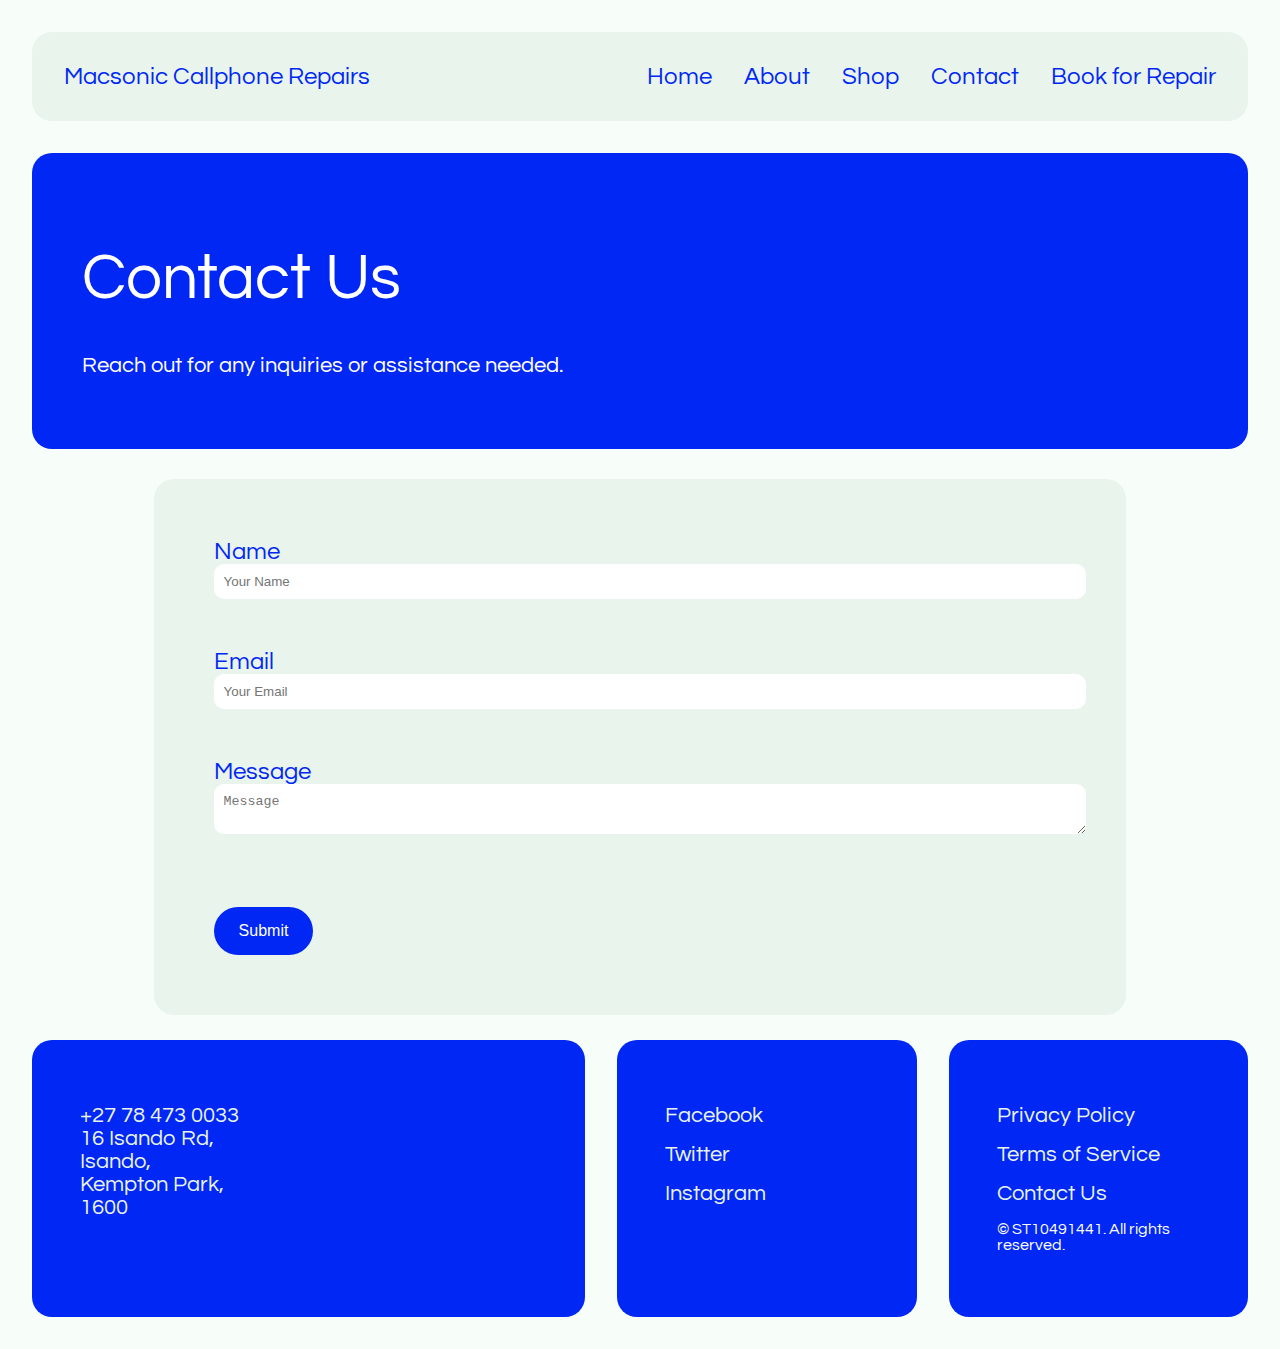
<file: contact.html>
<!DOCTYPE html>
<html lang="en">

<head>
  <meta charset="UTF-8">
  <meta name="viewport" content="width=device-width, initial-scale=1.0">
  <link rel="preconnect" href="https://fonts.googleapis.com">
  <link rel="preconnect" href="https://fonts.gstatic.com" crossorigin>
  <link href="https://fonts.googleapis.com/css2?family=Questrial&display=swap" rel="stylesheet">
  <link rel="stylesheet" href="contact.css">
  <title>Contact</title>
</head>

<body>
  <header>
    <!--Navigation bar-->
    <nav class="nav-container">
      <div class="nav-content">
        <ul>
          <li><a href="index.html">Macsonic Callphone Repairs</a></li>
        </ul>
      </div>
      <hr id="divide">
      <div class="nav-content">
        <ul>
          <li><a href="index.html">Home</a></li>
          <li><a href="about_us.html">About</a></li>
          <li><a href="shop.html">Shop</a></li>
          <li><a href="contact.html">Contact</a></li>
          <li><a href="repair.html">Book for Repair</a></li>
        </ul>
      </div>
    </nav>
  </header>

  <!--Main content-->
  <main>
    <section class="contact">

      <div class="contact-heading">
        <h1>Contact Us</h1>
        <h3>Reach out for any inquiries or assistance needed.</h3>
      </div>

      <!--Contact form-->
      <div class="contact-form">
        <form>
          <label for="name">Name</label>
          <br>
          <input type="text" placeholder="Your Name" required>

          <br>
          <label for="email">Email</label>
          <br>
          <input type="email" placeholder="Your Email" required>

          <br>
          <label for="message">Message</label>
          <br>
          <textarea required name="message" placeholder="Message"></textarea>
          <br>
          <button class="submit-btn" type="submit"><a href="">Submit</a></button>
        </form>
      </div>
    </section>
  </main>

  <!--Footer section-->
  <footer>
    <div class="footer-content">
      <div class="footer-address">
        <ul>
          <li>+27 78 473 0033</li>
          <li>16 Isando Rd, </li>
          <li>Isando,</li>
          <li>Kempton Park,</li>
          <li>1600</li>
        </ul>
      </div>
      <div class="footer-socials">
        <ul>
          <li><a href="#"><i class="fa-brands fa-facebook fa-xs" style="color: #ffffff;"></i> Facebook</a></li>
          <br>
          <li><a href="#"><i class="fa-brands fa-x-twitter fa-xs" style="color: #ffffff;"></i> Twitter</a></li>
          <br>
          <li><a href="#"><i class="fa-brands fa-instagram fa-xs" style="color: #ffffff;"></i> Instagram</a></li>
        </ul>
      </div>
      <div class="footer-links">
        <ul>
          <li><a href="#">Privacy Policy</a></li>
          <br>
          <li><a href="#">Terms of Service</a></li>
          <br>
          <li><a href="#">Contact Us</a></li>
          <br>
          <li style="color: #ffffff;">&copy; ST10491441. All rights reserved.</li>
        </ul>
      </div>
    </div>
  </footer>
</body>

</html>
</file>
<file: contact.css>
body {
  font-family: "Questrial", sans-serif;
  background-color: #f7fef9;
  margin: 0%;
  padding: 2em;
}

.nav-container,
.contact-heading,
.contact-form,
.footer-address,
.footer-socials,
.footer-links {
  border-radius: 20px;
}


/*Navigation*/
.nav-container {
  display: flex;
  justify-content: space-between;
  background-color: #e9f4ec;
  padding: 2em;
  margin-bottom: 2em;
}

.nav-content ul {
  list-style: none;
  display: flex;
  gap: 2em;
  margin: 0%;
  padding: 0%;
}

.nav-content ul li a {
  color: #0027f4;
  font-size: 1.5rem;
  text-decoration: none;
}

#divide {
  display: none;
}

/*contact*/


.contact-form {
  background-color: #e9f4ec;
  width: 80%;
  display: flex;
  flex-direction: column;
  justify-content: center;
  margin: 0 auto;
}

.contact-form form {
  padding: 60px;
}

.contact-heading h1,
h3 {
  color: white;
}

.contact-heading h1 {
  font-size: 4rem;
  font-weight: 200;
}

.contact-heading {
  background-color: #0027f4;
  padding: 50px;
  margin-top: 30px;
  margin-bottom: 30px;
}

.contact-heading h3 {
  font-size: 1.4rem;
  font-weight: 200;
}

.contact-heading div {
  display: flex;
  flex-direction: column;
}

.contact-form form label {
  font-size: 1.5rem;
  color: #0027f4;
  /*
    margin-top: 10px;*/
}

.contact-form form input,
.contact-form form textarea {
  width: 100%;
  padding: 10px;
  margin-bottom: 50px;
  border-radius: 10px;
  border: none;
}

.submit-btn {
  padding: 15px 25px;
  background-color: #0027f4;
  border: none;
  border-radius: 50px;
  margin-top: 20px;
}

.submit-btn a {
  text-decoration: none;
  color: white;
  font-size: 1rem;
}

.submit-btn:hover {
  opacity: 0.8;
}

/*footer*/
.footer-content {
  display: flex;
  flex-direction: row;
  gap: 2em;
  width: 100%;
  margin-top: 1.55em;
}

.footer-address {
  padding: 3em;
  background-color: #0027f4;
  width: 45%;
}

.footer-links {
  background-color: #0027f4;
  width: 20%;
  padding: 3em;
}

.footer-socials {
  background-color: #0027f4;
  width: 20%;
  padding: 3em;
}

.footer-content div ul {
  list-style: none;
  padding: 0%;
}

.footer-links ul li a,
.footer-socials ul li a {
  text-decoration: none;
  color: #e9f4ec;
  font-size: 1.4rem;
}

.footer-address ul li {
  font-size: 1.4rem;
  color: #e9f4ec;
}

.footer-links ul li:nth-child(4) {
  margin-top: 5em;
  color: #e9f4ec;
}

/*MEDIA*/
@media (max-width: 768px) {

  body {
    padding: 0em;
  }

  .nav-container,
  .contact-heading,
  .contact-form,
  .footer-address,
  .footer-socials,
  .footer-links {
    border-radius: 2em 0em 0em 2em;
  }


  /*Navigation*/
  .nav-container {
    flex-direction: column;
    gap: 1.1em;
  }

  .nav-content ul {
    flex-direction: column;
    gap: .5em;
  }

  .nav-content:nth-of-type(2) {
    text-align: end;
  }

  .nav-content ul li a {
    font-size: 1.2rem;
  }

  #divide {
    display: block;
    height: .1em;
    border: none;
    background-color: #0027f4;
    width: 100%;
  }


  /*Contact*/
  .contact-form {
    padding: 2em 1em 1em 1em;
    width: auto;
  }

  .contact-heading h1 {
    font-size: 2rem;
  }

  .contact-heading h3 {
    font-size: 1rem;
  }

  .contact-heading iframe {
    width: 100%;
  }

  .contact-form form label {
    font-size: 1.2rem;
  }

  .contact-form form input,
  .contact-form form textarea {
    width: 90%;
    margin-bottom: 2em;
  }

  .submit-btn {
    padding: 1em 2em;
    border-radius: 3em;
  }

  .submit-btn a {
    font-size: 1rem;
  }


  /*Footer*/
  .footer-content {
    flex-direction: column;
    width: 100%;
    gap: .5em;
    margin-top: 2em;
  }

  .footer-address {
    padding: 1em;
    width: auto;
  }

  .footer-links {
    width: auto;
    padding: 1em;
  }

  .footer-socials {
    width: auto;
    padding: 1em;
  }

  .footer-address ul li,
  .footer-links ul li a,
  .footer-socials ul li a {
    font-size: 1rem;
  }
}

@media (min-width: 769px) and (max-width:1024px) {

  body {
    padding: 1em;
  }

  .contact-form {
    width: 100%;
  }


  /*Footer*/
  .footer-content {
    flex-direction: row;
    justify-content: space-between;
    margin-top: 2em;
  }

  .footer-address {
    padding: 1em;
  }

  .footer-links {
    padding: 1em;
  }

  .footer-socials {
    padding: 1em;
  }

  .footer-address ul li,
  .footer-links ul li a,
  .footer-socials ul li a {
    font-size: 1.2rem;
  }

}
</file>
